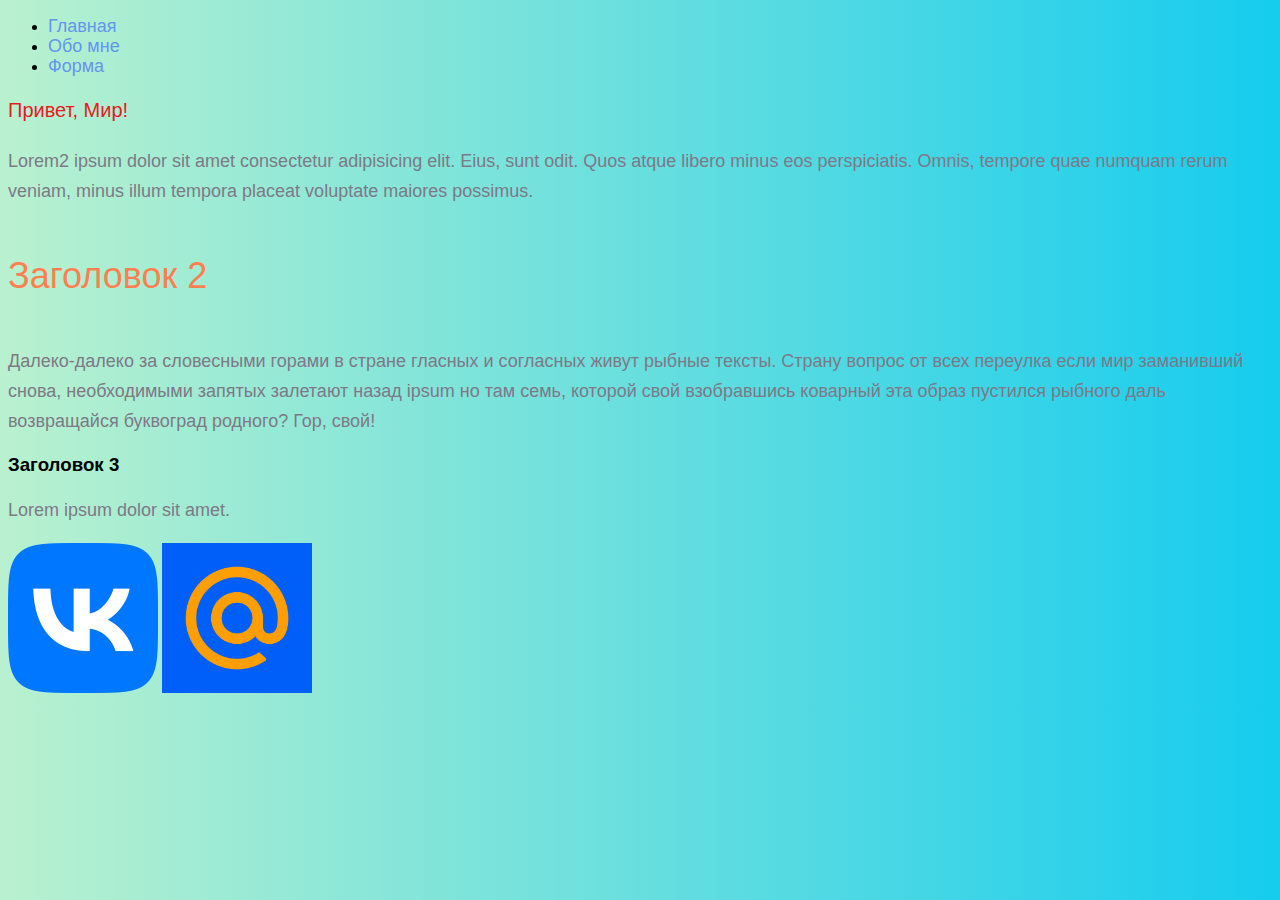
<file: html-css/lesson1/index.html>
<!DOCTYPE html>
<html lang="en">
<head>
    <meta charset="UTF-8">
    <meta name="viewport" content="width=device-width, initial-scale=1.0">
    <link rel="stylesheet" href="./style.css">
    <title>Lession 1</title>
   </head>
<body>
    <ul>
        <li><a class="link" href="#">Главная</a></li>
        <li><a class="link" href="./info/ablout.html">Обо мне</a></li>
        <li><a class="link" href="./form.html">Форма</a></li>
    </ul>
    <h1 class="title"> Привет, Мир!</h1>
    <p class="text"> Lorem2 ipsum dolor sit amet consectetur adipisicing elit. Eius, sunt odit. Quos atque libero minus eos perspiciatis. Omnis, tempore quae numquam rerum veniam, minus illum tempora placeat voluptate maiores possimus.</p>
    <h2 class="subtitle"> Заголовок 2</h2>    
    <p class="text">Далеко-далеко за словесными горами в стране гласных и согласных живут рыбные тексты. Страну вопрос от всех переулка если мир заманивший снова, необходимыми запятых залетают назад ipsum но там семь, которой свой взобравшись коварный эта образ пустился рыбного даль возвращайся буквоград родного? Гор, свой!</p>
    <h3> Заголовок 3</h3>
    <p class="text">Lorem ipsum dolor sit amet.</p>
    <a href="https://vk.com" target="_blank"><img src="./img/VK_Compact_Logo_(2021-present).jpg" alt="VK" width="150" /></a>
    <a href="https:mail.ru" target="_blank"><img src="./img/unnamed.jpg" alt="MAIL" width="150" /></a>
</body>
</html>
</file>
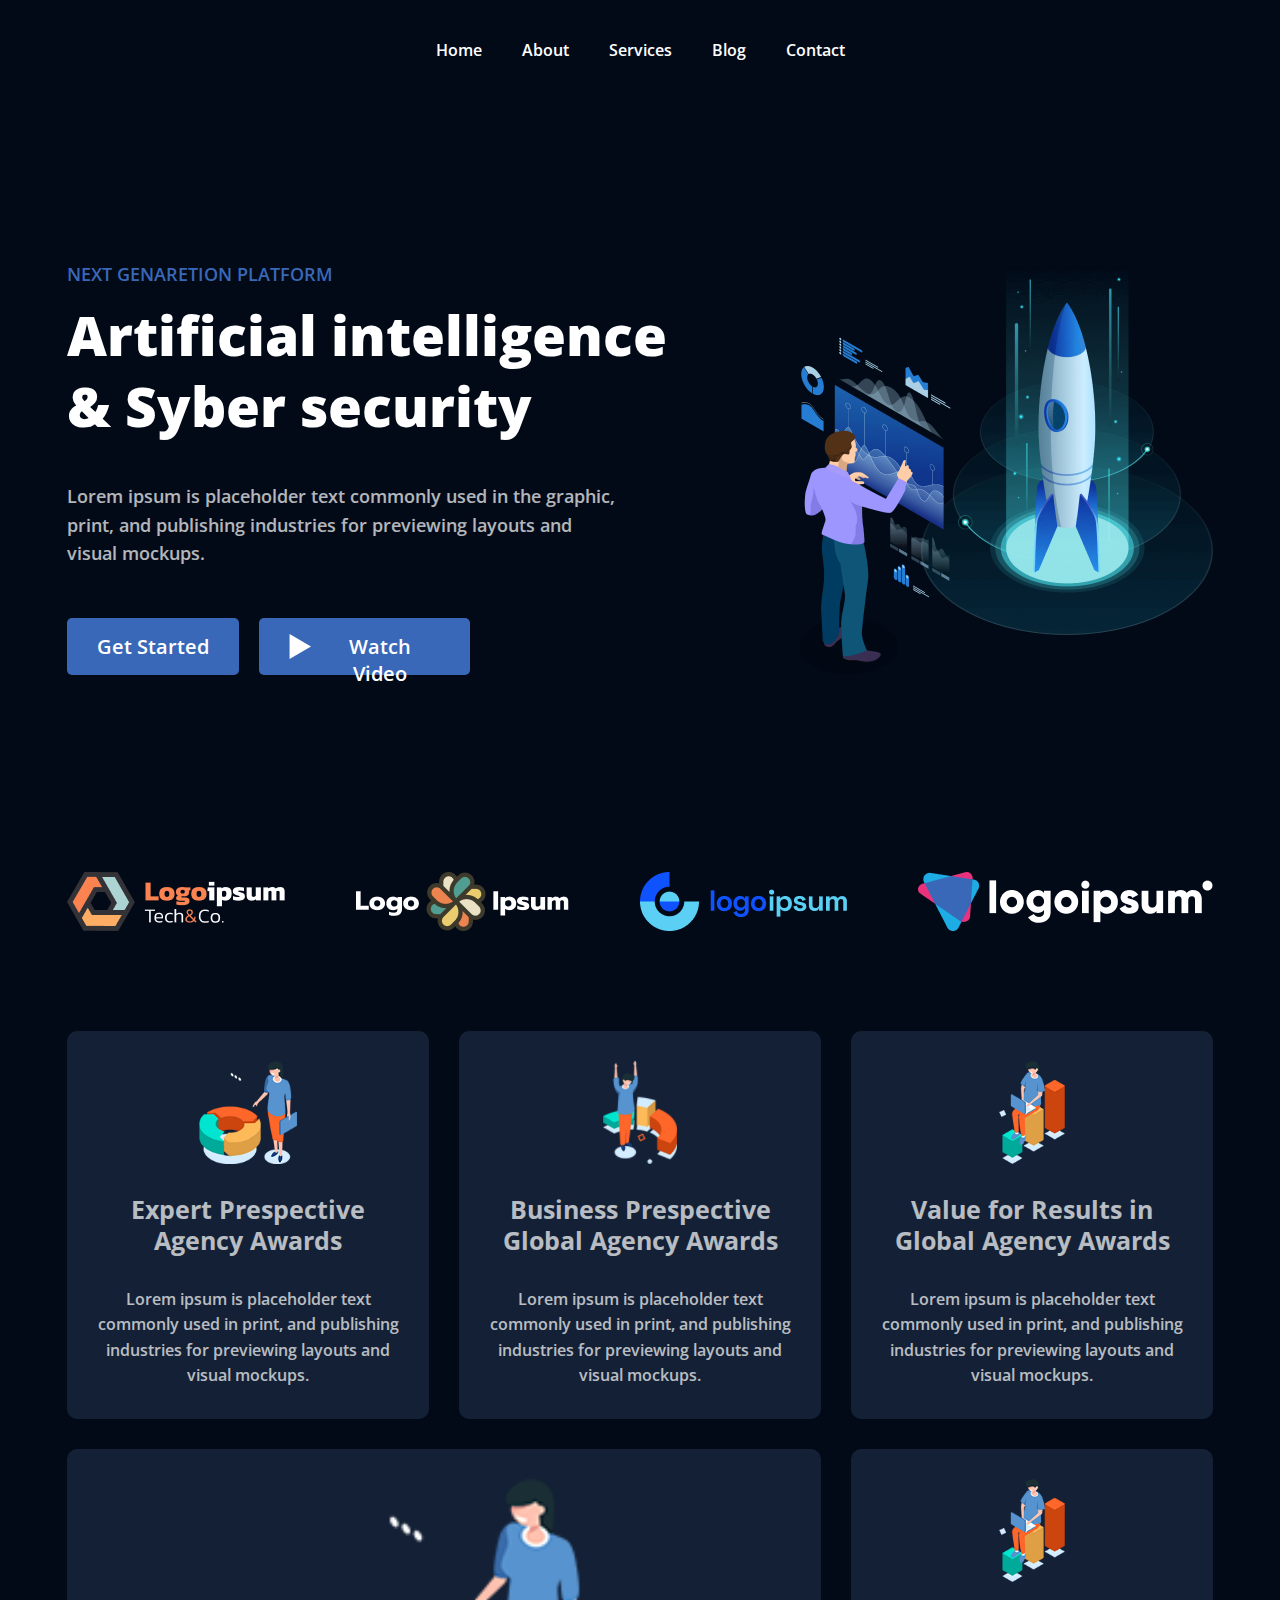
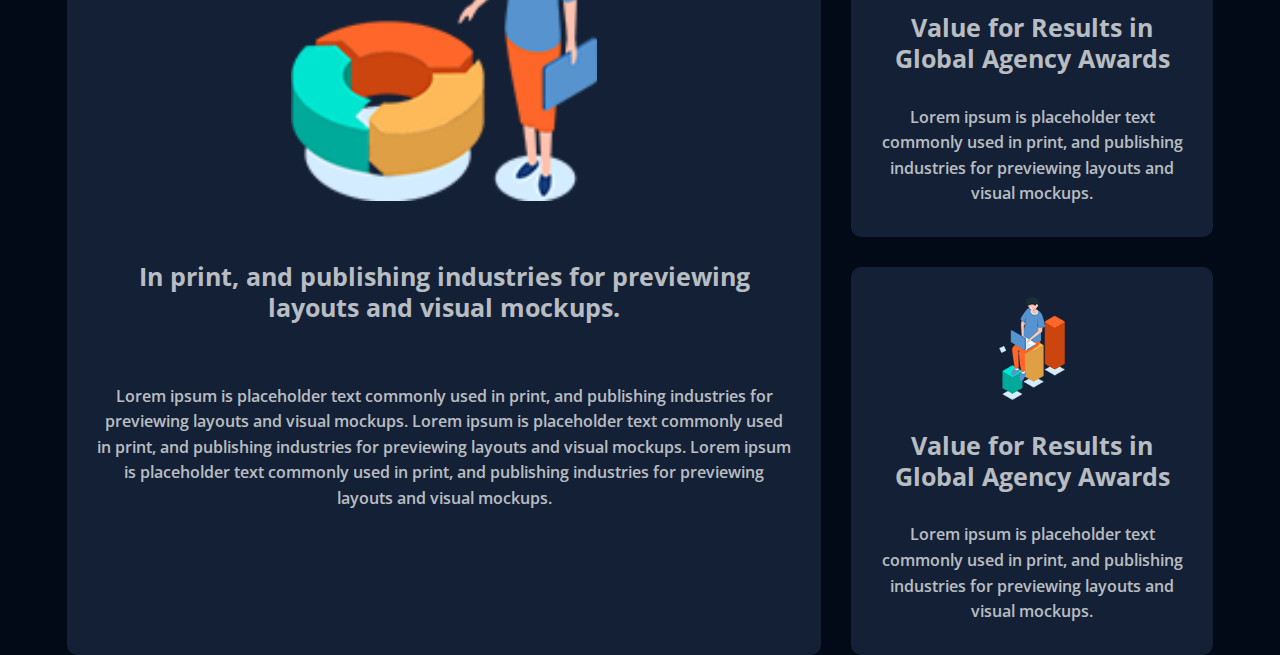
<file: html-css/lesson3/index.html>
<!DOCTYPE html>
<html lang="en">
<head>
    <meta charset="UTF-8">
    <meta name="viewport" content="width=device-width, initial-scale=1.0">    
    <link rel="stylesheet" href="./style.css">
    <title>Lesson3</title>
</head>
<body>
    <header class="header">
        <nav class="navigation container">
            <a href="#">Home</a>
            <a href="#">About</a>
            <a href="#">Services</a>
            <a href="#">Blog</a>
            <a href="#">Contact</a>
        </nav>
    </header>
    <main class="main">
        <section class="mainContent container">
            <div class="mainContent__leftSide">
                <h2>Next genaretion platform</h2>
                <h1>Artificial intelligence & Syber security</h1>
                <p>Lorem ipsum is placeholder text commonly used in the graphic, print, and publishing industries for previewing layouts and visual mockups.</p>
                <div class="mainContent__leftSide-btnList">
                    <button>Get Started</button>
                    <button class="btn_play"><img src="./img/play.svg" alt="play"> Watch Video</button>

                </div>
            </div>
            <img src="./img/rocket.png" alt="Main Image"/>
        </section>
    
    
        <nav class="logos container">
            <a href=""><img src="./img/logo1.png" alt="Logo"></a>
            <a href=""><img src="./img/logo2.png" alt="Logo"></a>
            <a href=""><img src="./img/logo3.png" alt="Logo"></a>
            <a href=""><img src="./img/logo4.png" alt="Logo"></a>
        </nav>
        <section class="cardList container">
            <div class="card">
                <img src="./img/card1.png" alt="card1">
                <h2> Expert Prespective Agency Awards             
                </h2>
                <p>Lorem ipsum is placeholder text commonly used in print, and publishing industries for previewing layouts and visual mockups.</p>
            </div>
            <div class="card">
                <img src="./img/card2.png" alt="card2">
                <h2>Business Prespective Global Agency Awards</h2>
                <p>Lorem ipsum is placeholder text commonly used in print, and publishing industries for previewing layouts and visual mockups.</p>
            </div>
            <div class="card">
                <img src="./img/card3.png" alt="card3">
                <h2>
                    Value for Results in Global Agency Awards</h2>
                <p>
                    Lorem ipsum is placeholder text commonly used in print, and publishing industries for previewing layouts and visual mockups.</p>
            </div>
            <div class="card cardBig">
                <img src="./img/card4.svg" alt="card4">
                <h2>In print, and publishing industries for previewing layouts and visual mockups.
                </h2>
                <p>Lorem ipsum is placeholder text commonly used in print, and publishing industries for previewing layouts and visual mockups. Lorem ipsum is placeholder text commonly used in print, and publishing industries for previewing layouts and visual mockups. Lorem ipsum is placeholder text commonly used in print, and publishing industries for previewing layouts and visual mockups.
                </p>
            </div>
            <div class="card">
                <img src="./img/card3.png" alt="card5">
                <h2>Value for Results in Global Agency Awards
                </h2>
                <p>Lorem ipsum is placeholder text commonly used in print, and publishing industries for previewing layouts and visual mockups.                   
                </p>
            </div>
            <div class="card">
                <img src="./img/card3.png" alt="card6">
                <h2>Value for Results in Global Agency Awards
                </h2>
                <p>Lorem ipsum is placeholder text commonly used in print, and publishing industries for previewing layouts and visual mockups.                 
                </p>
            </div>
        </section>

    </main>
</body>
</html>
</file>
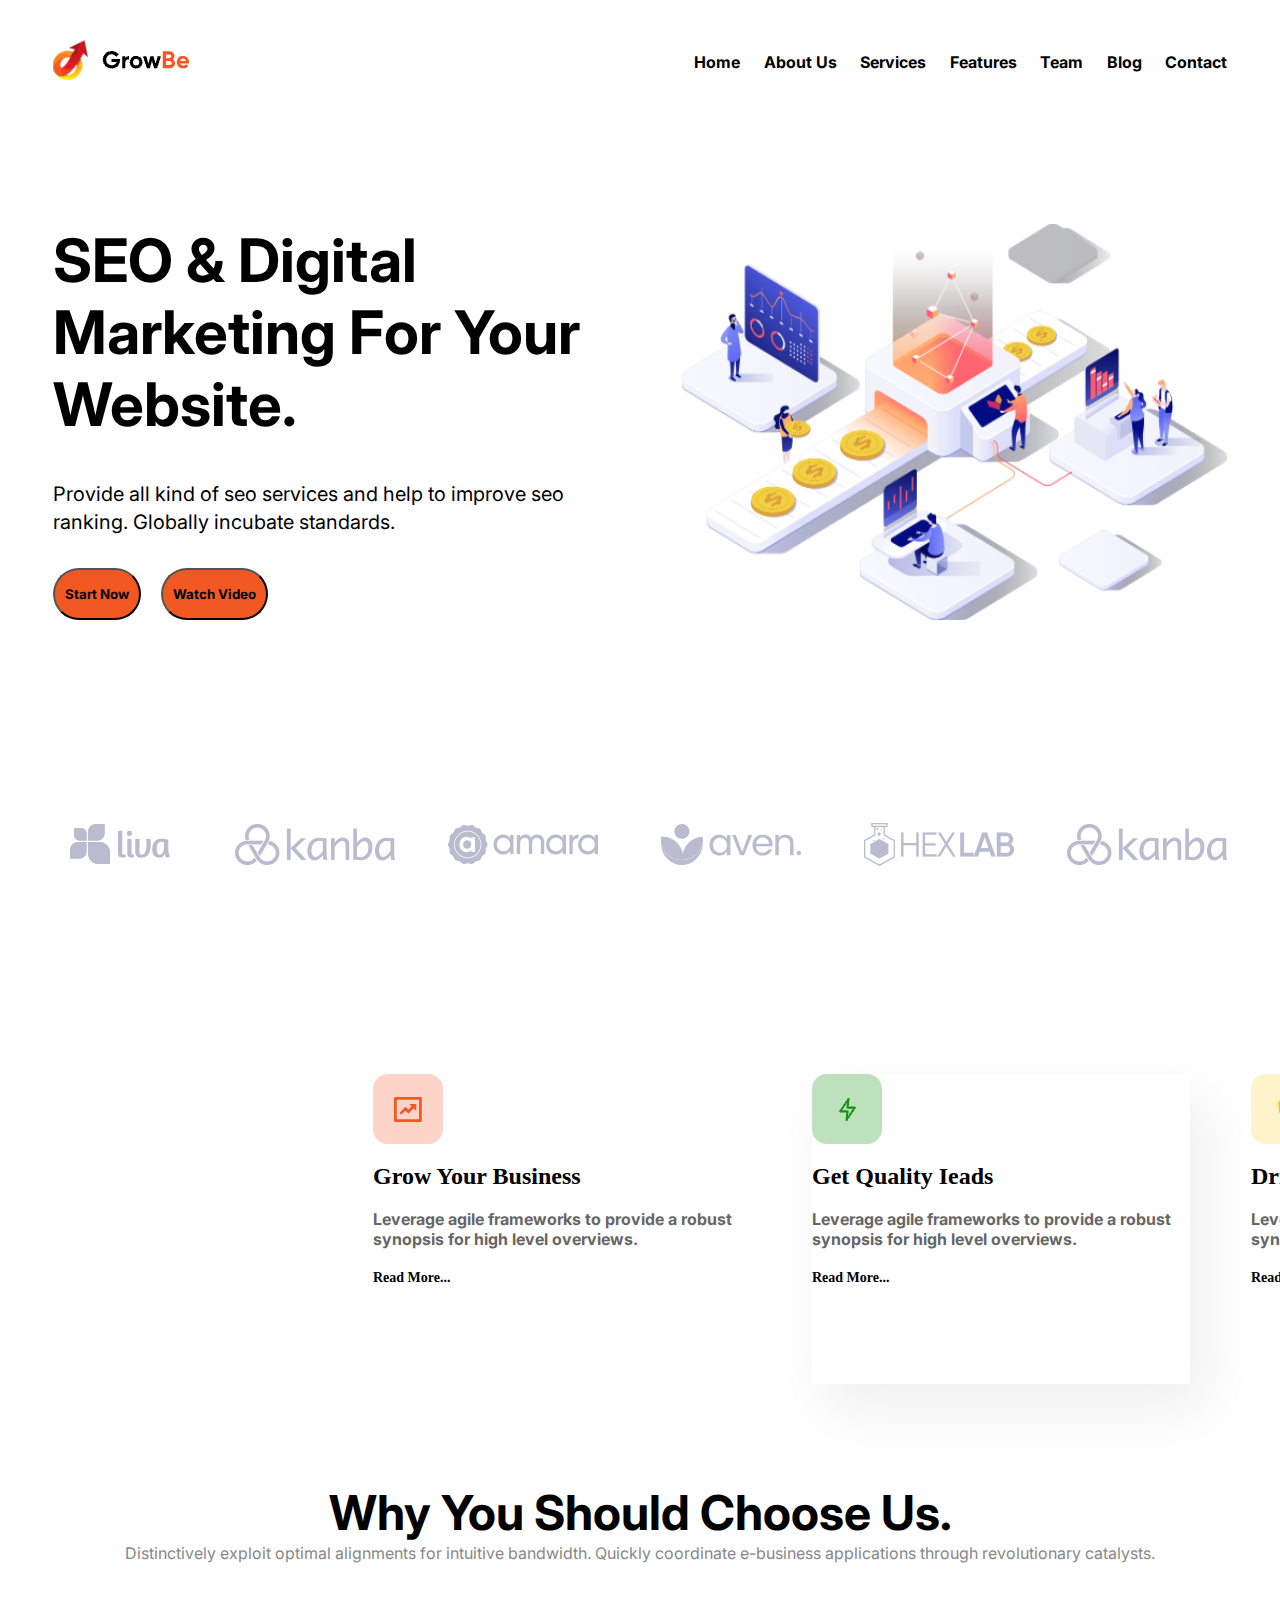
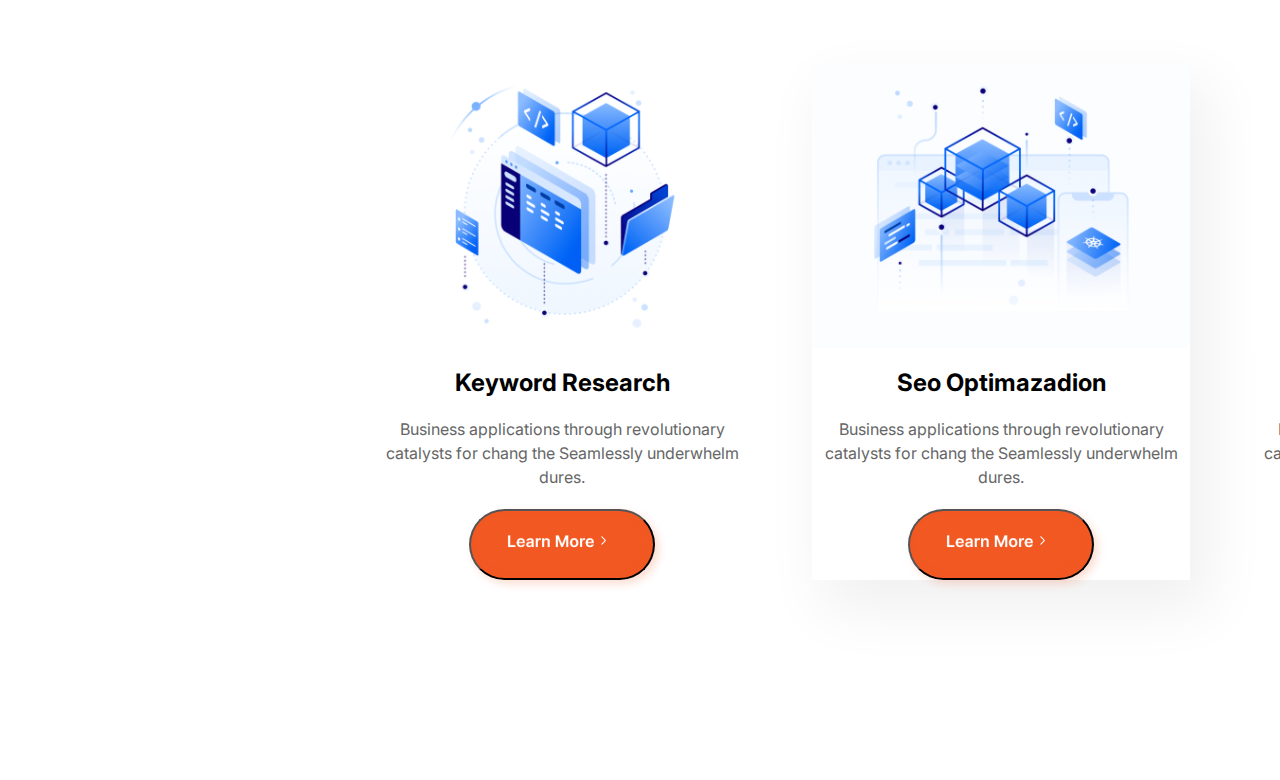
<file: HW HTML/Hw3/index.html>
<!DOCTYPE html>
<html lang="en">
  <head>
    <meta charset="UTF-8" />
    <meta name="viewport" content="width=device-width, initial-scale=1.0" />
    <title>HomeWork</title>
    <link rel="stylesheet" href="./style.css" />
  </head>
  <body>
    <header class="header container">
      <a class="logotop"><img src="./img/logotop.png" alt="logo" /></a>

      <nav class="navigation">
        <a href="#">Home</a>
        <a href="#">About Us</a>
        <a href="#">Services</a>
        <a href="#">Features</a>
        <a href="#">Team</a>
        <a href="#">Blog</a>
        <a href="#">Contact</a>
      </nav>
    </header>
    <main class="main">
      <section class="maninContent container">
        <div class="mainContent__leftSide">
          <h1>SEO & Digital Marketing For Your Website.</h1>
          <p>
            Provide all kind of seo services and help to improve seo ranking.
            Globally incubate standards.
          </p>
          <div class="mainContent__leftSide-btn">
            <button>Start Now</button>
            <button>Watch Video</button>
          </div>
        </div>
        <img src="./img/mainimg.png" alt="mainpicture" />
      </section>
      <nav class="logoFoot">
        <a href=""><img src="./img/logo1.png" alt="Logo" /></a>
        <a href=""><img src="./img/logo2.png" alt="Logo" /></a>
        <a href=""><img src="./img/logo3.png" alt="Logo" /></a>
        <a href=""><img src="./img/logo4.png" alt="Logo" /></a>
        <a href=""><img src="./img/logo5.png" alt="Logo" /></a>
        <a href=""><img src="./img/logo6.png" alt="Logo" /></a>
      </nav>
      <section class="cardLinstTop container">
        <div class="card">
          <img src="./img/icon1.png" alt="logo1" />
          <h2>Grow Your Business</h2>
          <p>
            Leverage agile frameworks to provide a robust synopsis for high
            level overviews.
          </p>
          <h3>Read More...</h3>
        </div>
        <div class="card cardBox">
          <img src="./img/Icon2.png" alt="logo2" />
          <h2>Get Quality Ieads</h2>
          <p>
            Leverage agile frameworks to provide a robust synopsis for high
            level overviews.
          </p>
          <h3>Read More...</h3>
        </div>
        <div class="card">
          <img src="./img/Icon3.png" alt="logo3" />
          <h2>Drive More Sales</h2>
          <p>
            Leverage agile frameworks to provide a robust synopsis for high
            level overviews.
          </p>
          <h3>Read More...</h3>
        </div>
      </section>
      <section class="textmid">
        <div class="textmidd">
          <h1>Why You Should Choose Us.</h1>
          <p>Distinctively exploit optimal alignments for intuitive bandwidth. Quickly coordinate e-business
            applications through revolutionary catalysts.</p>
        </div>
      </section>
      <section class="cardListMiddle container">        
        <div class="midcard">
          <img src="./img/midcard1.png" alt="midcard1" />
          <h1>Keyword Research</h1>
          <p>
            Business applications through revolutionary catalysts for chang the
            Seamlessly underwhelm dures.
          </p>
          <button class="buttn">
            <img src="./img/btnmid.png" alt="button" />
          </button>
        </div>
        <div class="midcard midBox">
          <img src="./img/midcard2.png" alt="midcard2" />
          <h1>Seo Optimazadion</h1>
          <p>
            Business applications through revolutionary catalysts for chang the
            Seamlessly underwhelm dures.
          </p>
          <button class="buttn">
            <img src="./img/btnmid.png" alt="button" />
          </button>
        </div>
        <div class="midcard">
          <img src="./img/midcard3.png" alt="midcard3" />
          <h1>Social Marketing</h1>
          <p>
            Business applications through revolutionary catalysts for chang the
            Seamlessly underwhelm dures.
          </p>
          <button class="buttn">
            <img src="./img/btnmid.png" alt="button" />
          </button>
        </div>
      </section>
    </main>
  </body>
</html>
</file>
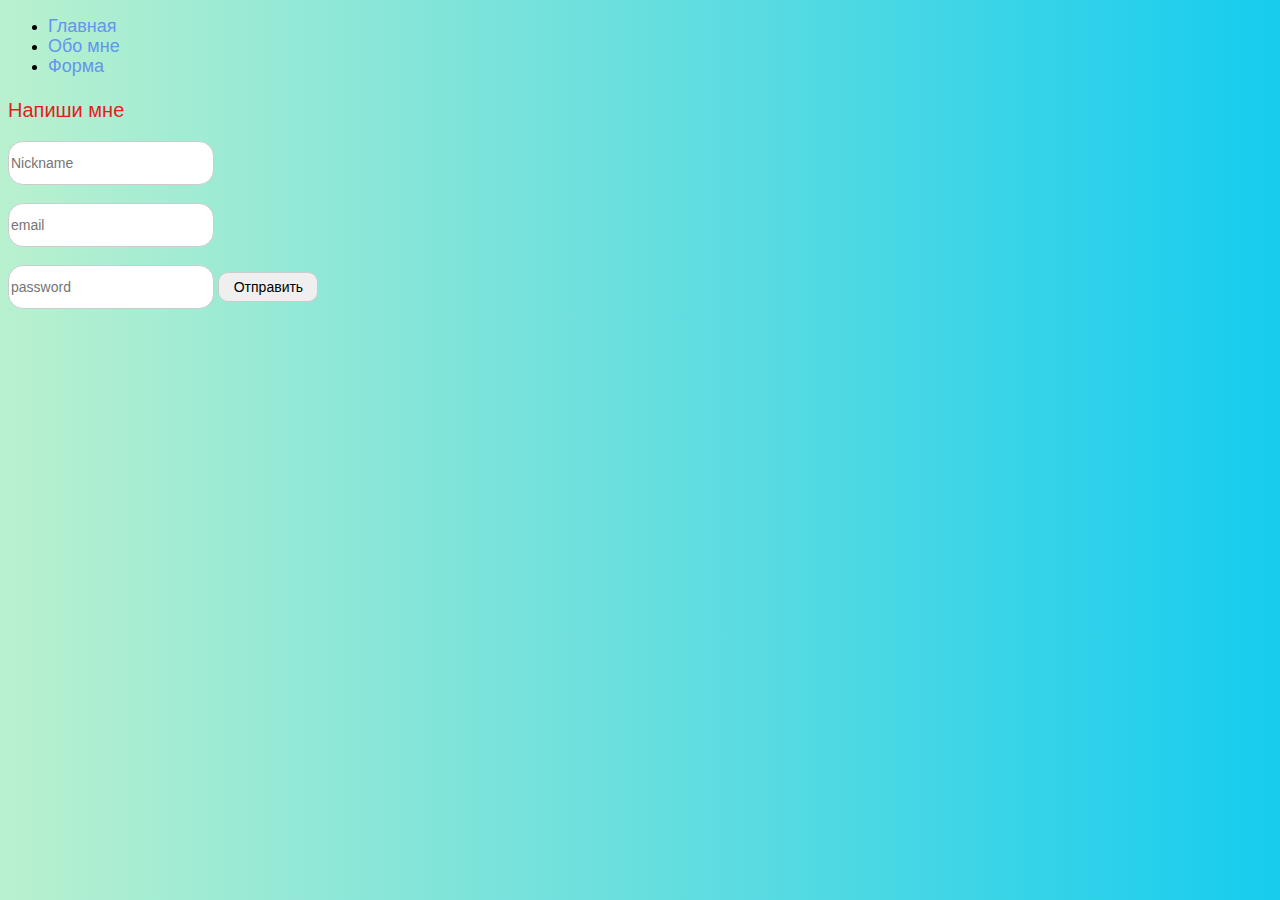
<file: html-css/lesson1/form.html>
<!DOCTYPE html>
<html lang="en">
<head>
    <meta charset="UTF-8">
    <meta name="viewport" content="width=device-width, initial-scale=1.0">
    <link rel="stylesheet" href="./style.css">
    <title>Form</title>
</head>
<body>
    <ul>
        <li><a class="link" href="./index.html">Главная</a></li>
        <li><a class="link" href="./info/ablout.html">Обо мне</a></li>
        <li><a class="link" href="#">Форма</a></li>
    </ul>    
    <h1 class="title"> Напиши мне </h1>
    <form>
        <input class="inputText" type="text" placeholder="Nickname">
        <br>
        <br>
        <input class="inputText" type="email" placeholder="email">
        <br> 
        <br> 
        <input class="inputText" type="password" placeholder="password">
         
        <button class="btn">Отправить</button>
    </form>
</body>
</html>
</file>
<file: html-css/lesson1/style.css>
body {
    background: linear-gradient(90deg, rgba(185,241,207,1) 0%, rgba(22,204,238,1) 100%);
    font-family: sans-serif
}

a {
    text-decoration: none;
}

.link {
    color: cornflowerblue;
    font-size: 18px;
    line-height: 20px;

}

.title {
    color: #e61c1c;
    font-size: 20px;
    line-height: 36px;
    font-weight: 500;
}

.text {
    font-style: normal;
    font-weight: 300;
    font-size: 18px;
    line-height: 30px;
    color: #7D7987
}

.subtitle {
    color: coral;
    font-style: normal;
    font-weight: 500;
    font-size: 36px;
    line-height: 80px
}

.picture {
    border-radius: 30px;
    width: 350px;
}

.inputText {
    width: 200px;
    height: 40px;
    outline: none;
    border: 1px solid #ccc;
    border-radius: 15px;
    font-size: 14px;
    line-height: 30px;
}
.btn {
    width: 100px;
    height: 30px;
    font-size: 14px;
    border: 1px solid #ccc;
    border-radius: 10px;
}
</file>
<file: html-css/lesson3/style.css>
@import url("https://fonts.googleapis.com/css2?family=Open+Sans:ital,wght@600;800&display=swap");

* {
  margin: 0;
  padding: 0;
  text-decoration: none;
}

body {
  scroll-behavior: smooth;

  background: rgb(2, 10, 24);
}

img {
  display: block;
  max-width: 100%;
}

h1,
h2,
p,
a,
button {
  color: white;
  font-family: "Open Sans", sans-serif;
  font-weight: 600;
}

.container {
  max-width: 1146px;
  margin: 0 auto;
}

.header {
  padding: 39px 0;
  margin-bottom: 160px;
}

.navigation {
  display: flex;
  justify-content: center;
  gap: 40px ;
}

.navigation a {
  font-size: 16px;
}

.main {
  
}

.mainContent {
  display: flex;
  justify-content: space-between;
  margin-bottom: 197px;
}

.mainContent__leftSide {
  max-width: 604px;
}

.mainContent__leftSide h2 {
  color: rgb(58, 104, 184);
  font-size: 18px;
  line-height: 160%;
  margin-bottom: 10px;
  text-transform: uppercase;
}

.mainContent__leftSide h1 {
  font-size: 55px;
  font-weight: 800;
  line-height: 130%;
  margin-bottom: 40px;
}
.mainContent__leftSide p {
  font-size: 18px;
  line-height: 160%;
  opacity: 0.7;
  margin-bottom: 50px;
  max-width: 558px;
}

.mainContent__leftSide-btnList {
  display: flex;
  gap: 20px;
}
.btn_play {
display: flex;
gap: 10px;
}

.mainContent__leftSide-btnList button {
  padding: 15px 30px;
  border-radius: 5px;
  background: rgb(58, 104, 184);
  font-size: 20px;
  border: none;
  cursor: pointer;
}




.logos{
  display: flex;
  justify-content: space-between;
  margin-bottom: 100px;
}

.cardList{
  display: grid;
  grid-template-columns: repeat(3, 1fr);
  grid-template-rows: repeat(3, 1fr) ;
  gap: 30px;
}

.card{  
  padding: 30px;
  border-radius: 10px;
  background-color: rgb(19, 32, 53);
  display: flex;
  flex-direction: column;
  gap: 30px;
  align-items: center;
  text-align: center;
}

.cardBig{
  grid-column: span 2;
  grid-row: span 2;
  gap: 60px;
 
}
.card h2{
  line-height: 125%;
  font-weight: 700;
  font-size: 25px;
  opacity: 0.7;
}
.card p{
  line-height: 160%;
  font-weight: 600;
  font-size: 16px;
  opacity: 0.7;

}
</file>
<file: HW HTML/Hw3/style.css>
@import url("https://fonts.googleapis.com/css2?family=Inter:wght@400;700&display=swap");

* {
  margin: 0;
  padding: 0;
  text-decoration: none;
}

.body {
  scroll-behavior: smooth;

  background: rgb(255, 255, 255);
}

h1,
p,
a,
button {
  color: rgb(0, 0, 0);
  font-family: Inter;
  font-weight: 700;
}
.container {
  max-width: 1174px;
  margin: 0 auto;
}

.header {
  padding: 40px 0px;
  margin-bottom: 100px;
  display: flex;
  align-items: center;
  justify-content: space-between;
}
.navigation {
  display: flex;
  justify-content: space-between;
  width: 533px;
}

.main {
  margin-bottom: 100px;
}

.maninContent {
  display: flex;
  gap: 73px;
}

.mainContent__leftSide h1 {
  font-size: 60px;
  font-weight: 700;
  line-height: 120%;
  margin-bottom: 40px;
}

.mainContent__leftSide p {
  font-size: 20px;
  font-weight: 400;
  line-height: 140%;
  margin-bottom: 32px;
}

.mainContent__leftSide-btn button {
  padding: 16px 10px;
  border-radius: 56px;
  background: rgb(242, 88, 34);
  cursor: pointer;
  margin-right: 16px;
}

footer {
  margin-bottom: 100px;
}

.logoFoot {
  display: flex;
  justify-content: center;
  gap: 48px;
  margin-top: 200px;
  margin-bottom: 100px;
}

.cardLinstTop {
  padding: 100px 373px 100px 373px;
  display: grid;
  grid-template-columns: repeat(3, 1fr);
  grid-template-rows: repeat(1, 1fr);
  gap: 61px;
  background: rgb(255, 255, 255);
}
.card {
  width: 378px;
  height: 310px;

  display: flex;
  flex-direction: column;
  gap: 18px;
  align-items: start;
  text-align: center;
}
.cardBox {
  box-shadow: 15px 25px 56px 6px rgba(0, 0, 0, 0.06);
  background: rgb(255, 255, 255);
}
.card h2 {
  color: rgb(0, 0, 0);
  font-size: 24px;
  font-weight: 700;
  line-height: 29px;
  text-align: left;
}

.card p {
  color: rgb(102, 102, 102);
  display: flex;
  flex-direction: column;
  justify-content: flex-start;
  align-items: flex-start;
  text-align: left;
}
.card h3 {
  color: rgb(0, 0, 0);
  font-size: 14px;
  font-weight: 600;
  line-height: 150%;
  text-align: left;
}
.textmid {
  text-align: center;
}
.textmid h1 {
  font-size: 48px;
  font-weight: 700;
  line-height: 120%;
  text-align: center;
}
.textmid p {
  color: rgb(136, 136, 136);
  font-size: 16px;
  font-weight: 400;
  line-height: 140%;
  text-align: center;
}

.cardListMiddle {
  padding: 100px 373px 100px 373px;
  display: grid;
  grid-template-columns: repeat(3, 1fr);
  grid-template-rows: repeat(1, 1fr);
  gap: 61px;
  background: rgb(255, 255, 255);
}
.midcard {
  display: flex;
  flex-direction: column;
  gap: 20px;
  align-items: center;
  text-align: center;
}

.midBox {
  box-shadow: 15px 25px 56px 6px rgba(0, 0, 0, 0.06);
  background: rgb(255, 255, 255);
}
.midcard h1 {
  color: rgb(0, 0, 0);
  font-size: 24px;
  font-weight: 700;
  line-height: 29px;
  text-align: center;
}
.midcard p {
  display: flex;
  flex-direction: column;
  justify-content: flex-start;
  align-items: center;
  padding: 0px;
  color: rgb(102, 102, 102);
  font-family: Inter;
  font-size: 16px;
  font-weight: 400;
  line-height: 150%;
  letter-spacing: 0%;
  text-align: center;
}

.buttn {
  display: flex;
  flex-direction: row;
  justify-content: center;
  align-items: center;
  border-radius: 56px;
  box-shadow: 4px 4px 8px 0px rgba(242, 88, 34, 0.2);
  background: rgb(242, 88, 34);
}
</file>
